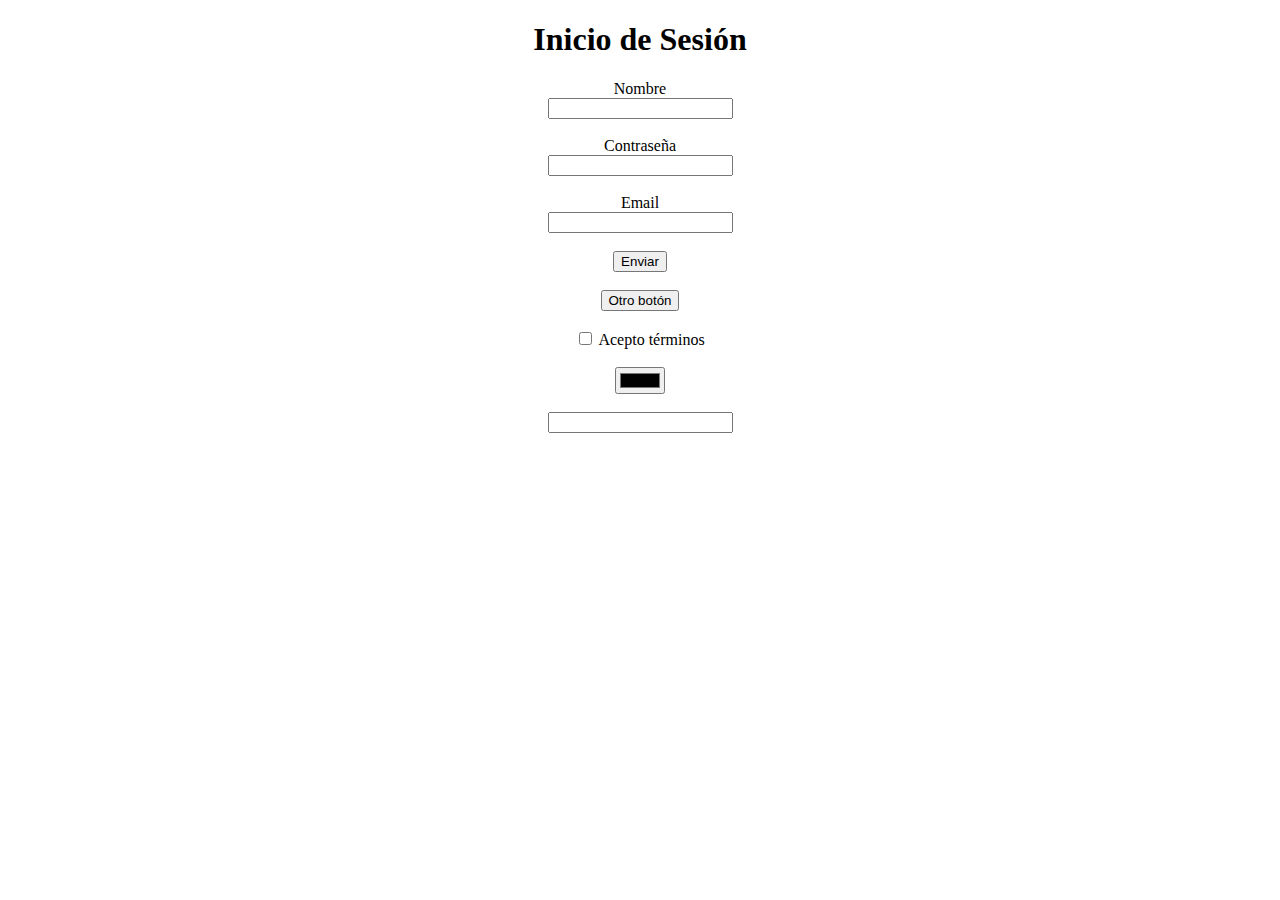
<file: HTML5/Index.html>
<!DOCTYPE html>
<html lang="es">
<head>
    <title>Ejemplos HTML5</title>
</head>
<body>
    <h1 style="text-align: center;">Inicio de Sesión</h1>
    <form style="text-align: center;">
        <label>Nombre</label><br>
        <input type="text"><br><br>

        <label>Contraseña</label><br>
        <input type="password"><br><br>

        <label>Email</label><br>
        <input type="email"><br><br>

        <button type="submit">Enviar</button><br><br>
        <input type="button" value="Otro botón"><br><br>
        <input type="checkbox"> Acepto términos<br><br>
        <input type="color"><br><br>
        <input type="number"><br><br>
    </form>
</body>
</html>
</file>
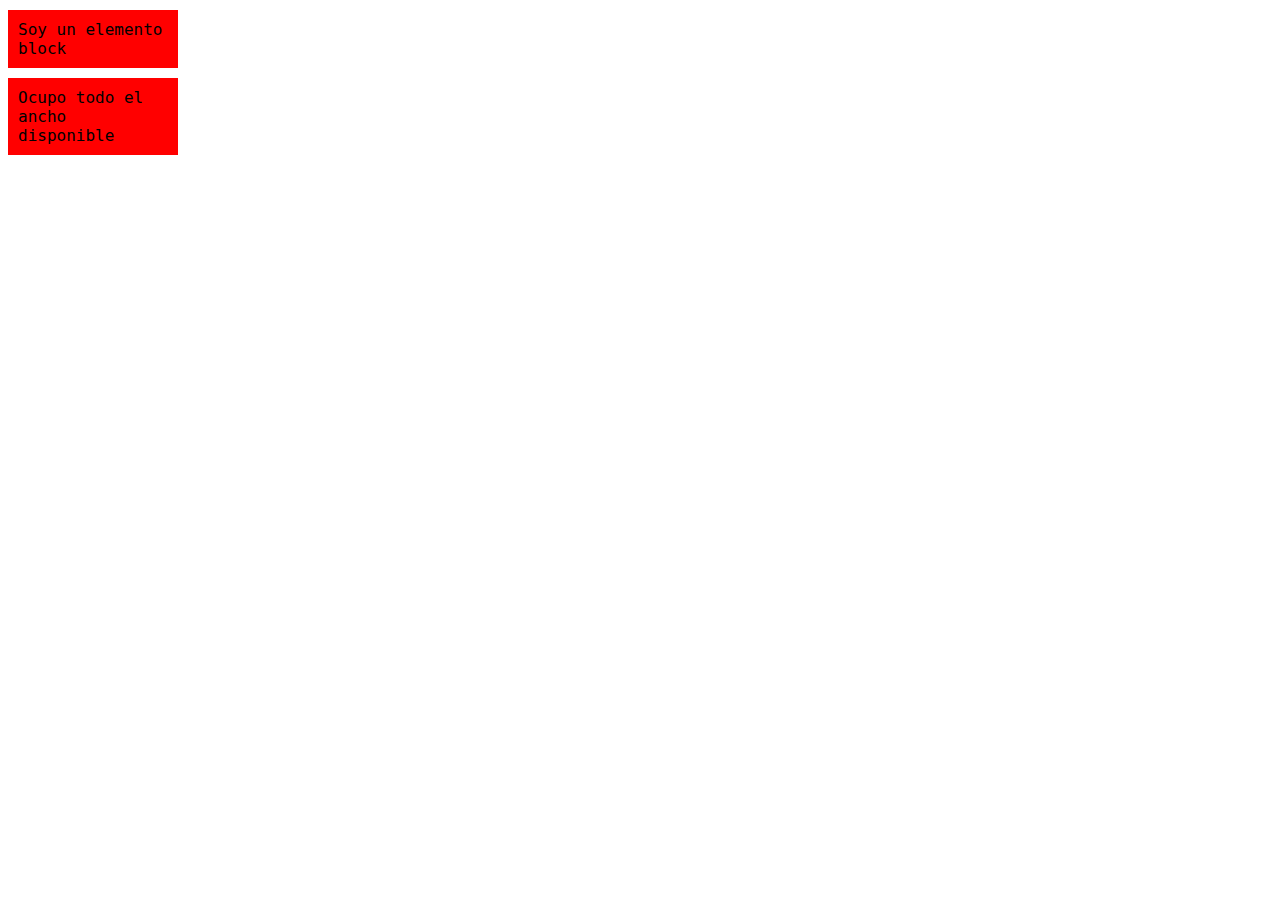
<file: CSS/Recursos/index.html>
<!DOCTYPE html>
<html lang="es">
<head>
    <meta charset="UTF-8">
    <meta name="viewport" content="width=device-width, initial-scale=1.0">
    <title>Display Block</title>
    <link rel="stylesheet" href="style.css">
</head>
<body>
    <div class="block">Soy un elemento block</div>
    <div class="block">Ocupo todo el ancho disponible</div>
</body>
</html>
</file>
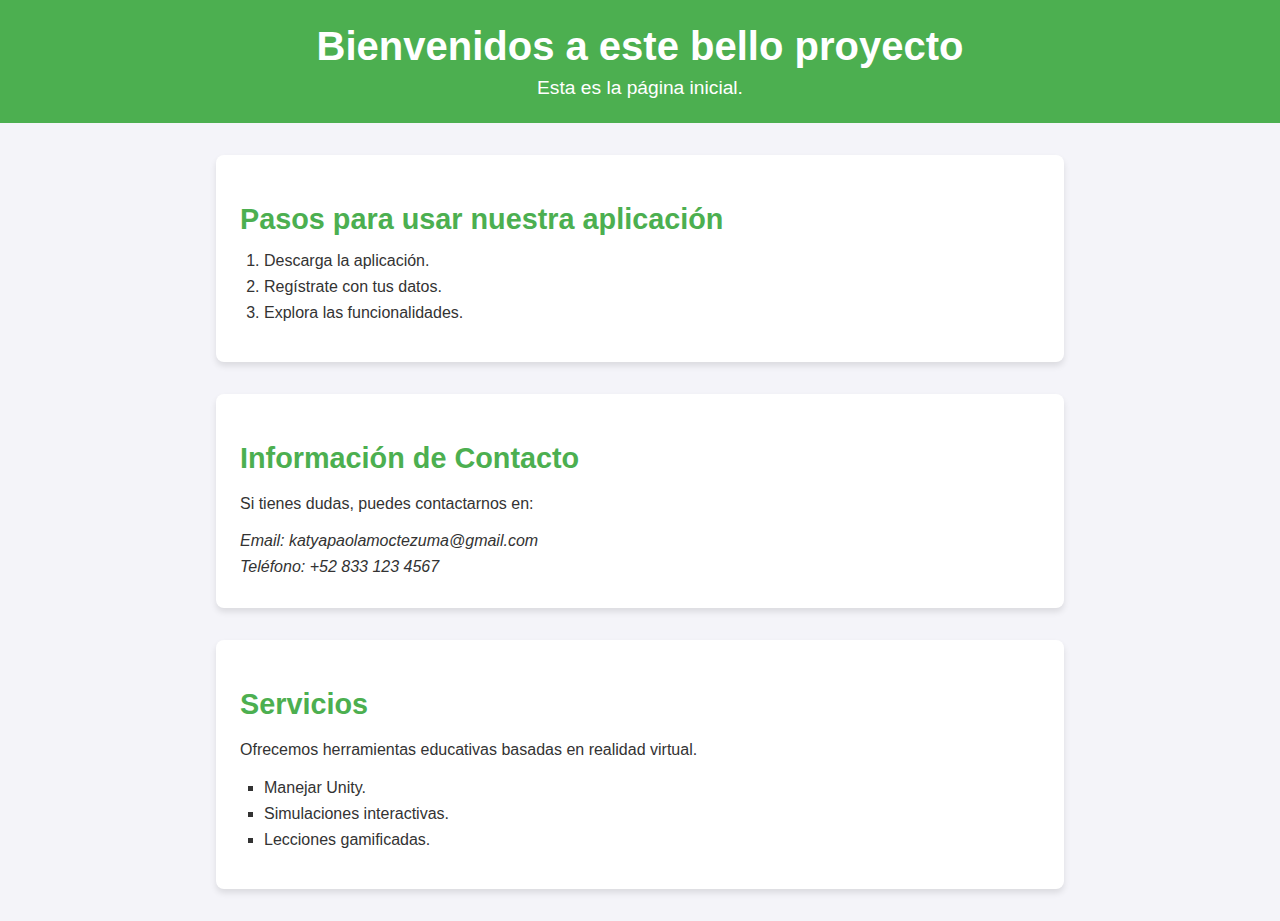
<file: Trabajo_Dante/CSS/index.html>
<!DOCTYPE html>
<html lang="es">
<head>
    <meta charset="UTF-8">
    <meta name="viewport" content="width=device-width, initial-scale=1.0">
    <title>Mi Proyecto</title>
    <link rel="stylesheet" href="Moderno.css">
    <!-- <link rel="stylesheet" href="Decorativo.css"> -->
</head>
<body>
    <header id="main-header" class="header">
        <h1 class="main-title">Bienvenidos a este bello proyecto</h1>
        <p class="subtitle">Esta es la página inicial.</p>
    </header>

    <section id="steps-section" class="content-section">
        <h2 class="section-title">Pasos para usar nuestra aplicación</h2>
        <ol class="ordered-list">
            <li class="list-item">Descarga la aplicación.</li>
            <li class="list-item">Regístrate con tus datos.</li>
            <li class="list-item">Explora las funcionalidades.</li>
        </ol>
    </section>

    <section id="contact-section" class="content-section">
        <h2 class="section-title">Información de Contacto</h2>
        <p class="paragraph">Si tienes dudas, puedes contactarnos en:</p>
        <address class="contact-info">
            <p class="email">Email: katyapaolamoctezuma@gmail.com</p>
            <p class="phone">Teléfono: +52 833 123 4567</p>
        </address>
    </section>

    <section id="services-section" class="content-section">
        <h2 class="section-title">Servicios</h2>
        <p class="paragraph">Ofrecemos herramientas educativas basadas en realidad virtual.</p>
        <ul class="unordered-list">
            <li class="list-item">Manejar Unity.</li>
            <li class="list-item">Simulaciones interactivas.</li>
            <li class="list-item">Lecciones gamificadas.</li>
        </ul>
    </section>
</body>
</html>
</file>
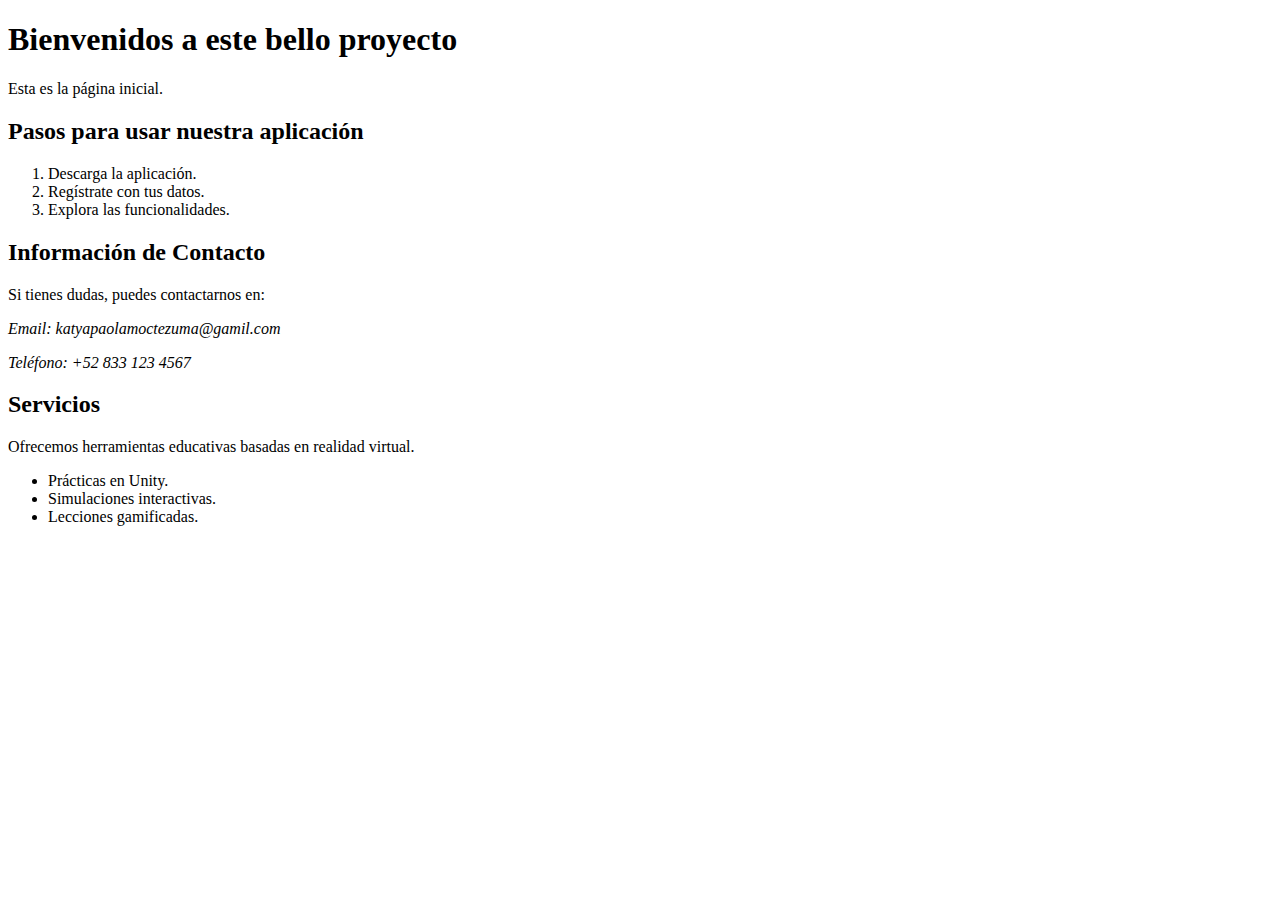
<file: Trabajo_Dante/HTML5/index.html>
<!DOCTYPE html>
<html lang="es">
<head>
    <meta charset="UTF-8">
    <meta name="viewport" content="width=device-width, initial-scale=1.0">
    <title>Mi Proyecto</title>
</head>
<body>
    <header id="main-header" class="header">
        <h1 class="main-title">Bienvenidos a este bello proyecto</h1>
        <p class="subtitle">Esta es la página inicial.</p>
    </header>

    <section id="steps-section" class="content-section">
        <h2 class="section-title">Pasos para usar nuestra aplicación</h2>
        <ol class="ordered-list">
            <li class="list-item">Descarga la aplicación.</li>
            <li class="list-item">Regístrate con tus datos.</li>
            <li class="list-item">Explora las funcionalidades.</li>
        </ol>
    </section>

    <section id="contact-section" class="content-section">
        <h2 class="section-title">Información de Contacto</h2>
        <p class="paragraph">Si tienes dudas, puedes contactarnos en:</p>
        <address class="contact-info">
            <p class="email">Email: katyapaolamoctezuma@gamil.com</p>
            <p class="phone">Teléfono: +52 833 123 4567</p>
        </address>
    </section>

    <section id="services-section" class="content-section">
        <h2 class="section-title">Servicios</h2>
        <p class="paragraph">Ofrecemos herramientas educativas basadas en realidad virtual.</p>
        <ul class="unordered-list">
            <li class="list-item">Prácticas en Unity.</li>
            <li class="list-item">Simulaciones interactivas.</li>
            <li class="list-item">Lecciones gamificadas.</li>
        </ul>
    </section>
</body>
</html>
</file>
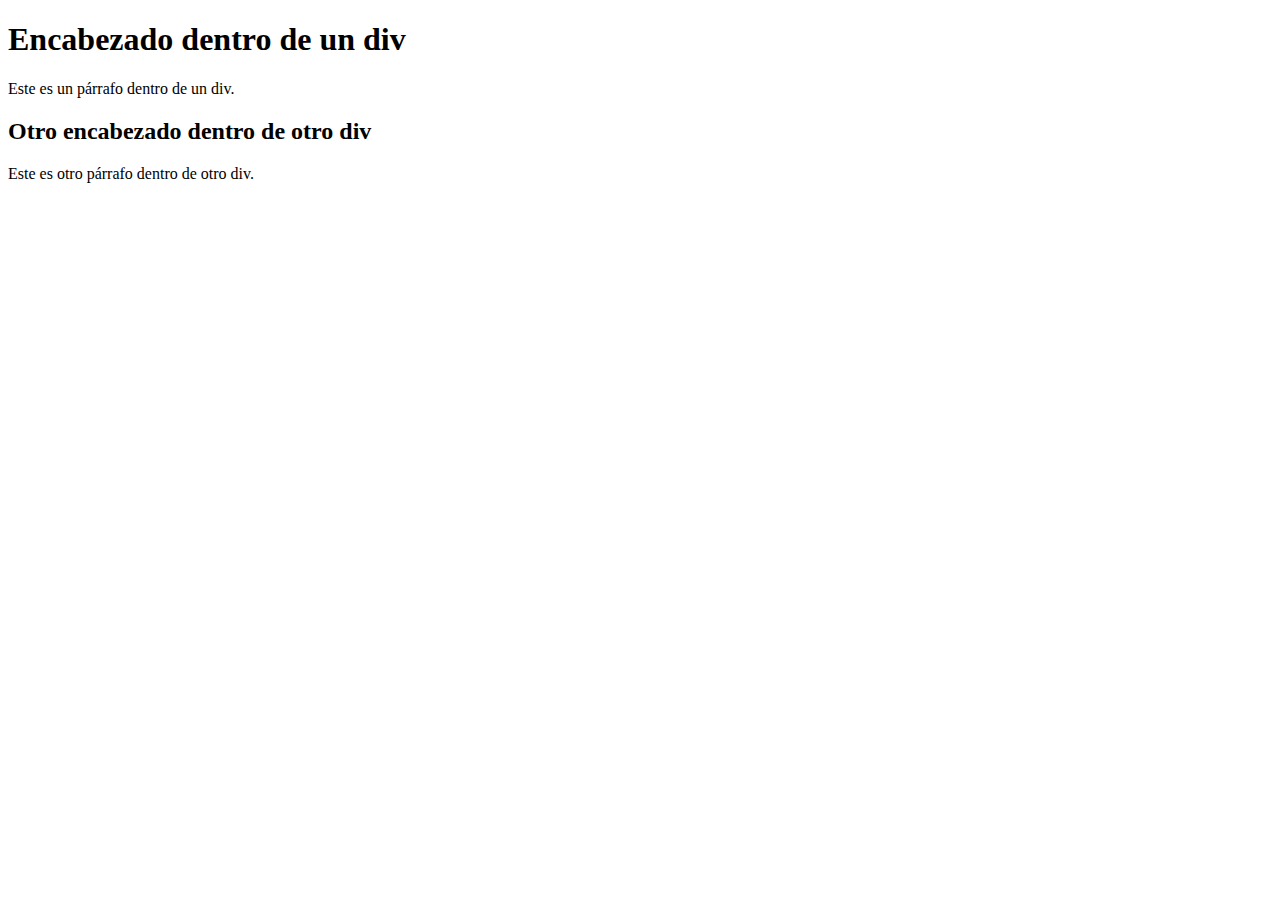
<file: HTML5/Ejemplos/divs.html>
<!DOCTYPE html>
<html lang="es">
<head>
    <meta charset="UTF-8">
    <meta name="viewport" content="width=device-width, initial-scale=1.0">
    <title>Ejemplo de uso de div</title>
</head>
    <body>
        <div>
            <h1>Encabezado dentro de un div</h1>
            <p>Este es un párrafo dentro de un div.</p>
        </div>
        <div>
            <h2>Otro encabezado dentro de otro div</h2>
            <p>Este es otro párrafo dentro de otro div.</p>
        </div>
    </body>
</html>
</file>
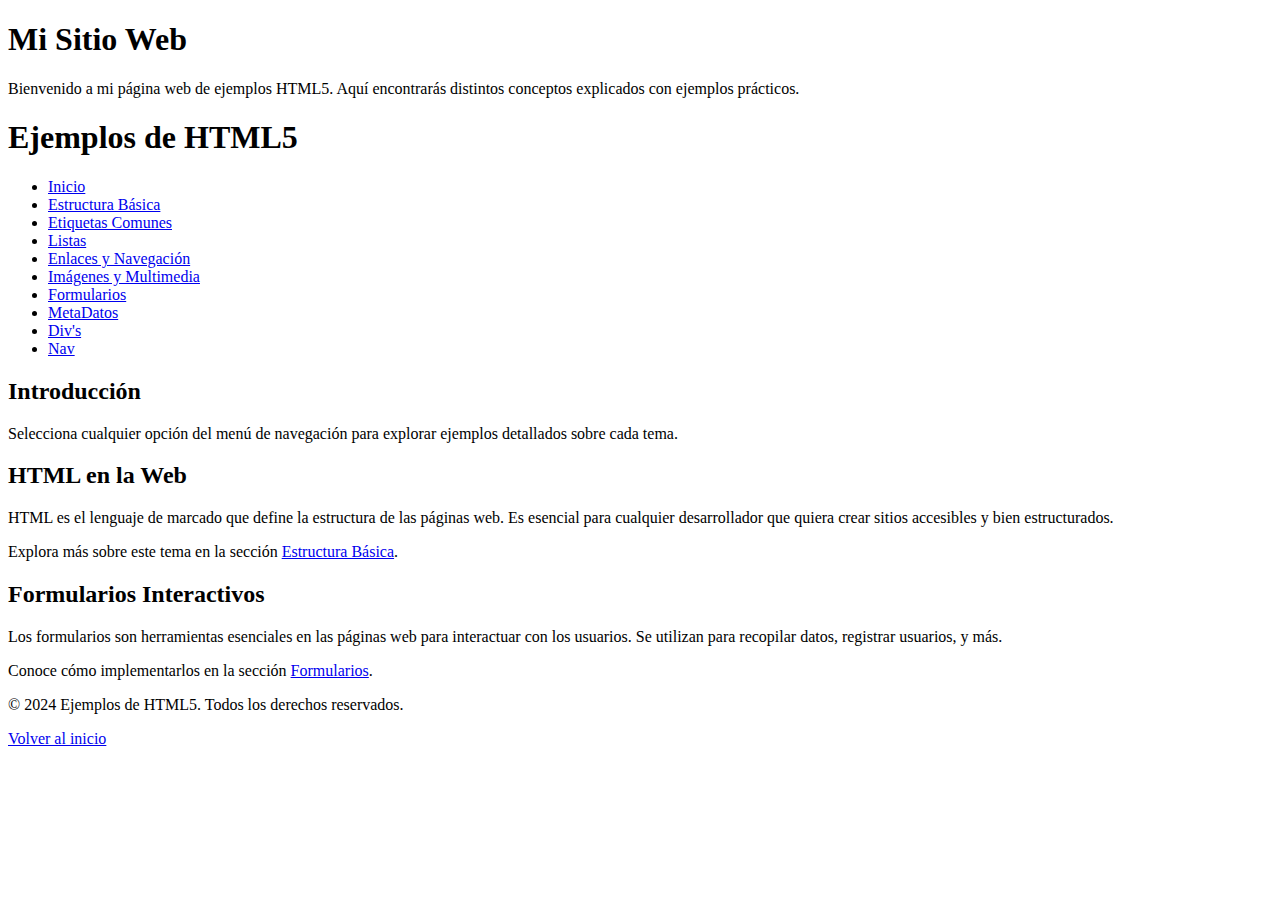
<file: HTML5/Ejemplos/estructura.html>
<!DOCTYPE html>
<html lang="es">
<head>
  <!-- Metadatos -->
  <meta charset="UTF-8">
  <meta name="viewport" content="width=device-width, initial-scale=1.0">
  <meta name="description" content="Ejemplo de un documento HTML con navegación para diferentes ejemplos">
  <title>Ejemplo de HTML Bien Estructurado</title>
</head>
<body>
  <!-- Cabecera -->
  <header>
    <h1>Mi Sitio Web</h1>
    <p>Bienvenido a mi página web de ejemplos HTML5. Aquí encontrarás distintos conceptos explicados con ejemplos prácticos.</p>
  </header>

  <!-- Navegación -->
  <nav>
    <h1>Ejemplos de HTML5</h1>
    <ul>
      <li><a href="../index.html">Inicio</a></li>
      <li><a href="estructura.html">Estructura Básica</a></li>
      <li><a href="etiquetasComunes.html">Etiquetas Comunes</a></li>
      <li><a href="listas.html">Listas</a></li>
      <li><a href="enlacesNavegacion.html">Enlaces y Navegación</a></li>
      <li><a href="multimedia.html">Imágenes y Multimedia</a></li>
      <li><a href="formularios.html">Formularios</a></li>
      <li><a href="metadatos.html">MetaDatos</a></li>
      <li><a href="divs.html">Div's</a></li>
      <li><a href="nav.html">Nav</a></li>
    </ul>
  </nav>

  <!-- Sección Principal -->
  <main>
    <section>
      <h2>Introducción</h2>
      <p>Selecciona cualquier opción del menú de navegación para explorar ejemplos detallados sobre cada tema.</p>
    </section>

    <!-- Artículos -->
    <article>
      <h2>HTML en la Web</h2>
      <p>HTML es el lenguaje de marcado que define la estructura de las páginas web. Es esencial para cualquier desarrollador que quiera crear sitios accesibles y bien estructurados.</p>
      <p>Explora más sobre este tema en la sección <a href="estructura.html">Estructura Básica</a>.</p>
    </article>

    <article>
      <h2>Formularios Interactivos</h2>
      <p>Los formularios son herramientas esenciales en las páginas web para interactuar con los usuarios. Se utilizan para recopilar datos, registrar usuarios, y más.</p>
      <p>Conoce cómo implementarlos en la sección <a href="formularios.html">Formularios</a>.</p>
    </article>
  </main>

  <!-- Pie de Página -->
  <footer>
    <p>&copy; 2024 Ejemplos de HTML5. Todos los derechos reservados.</p>
    <p><a href="../index.html">Volver al inicio</a></p>
  </footer>
</body>
</html>
</file>
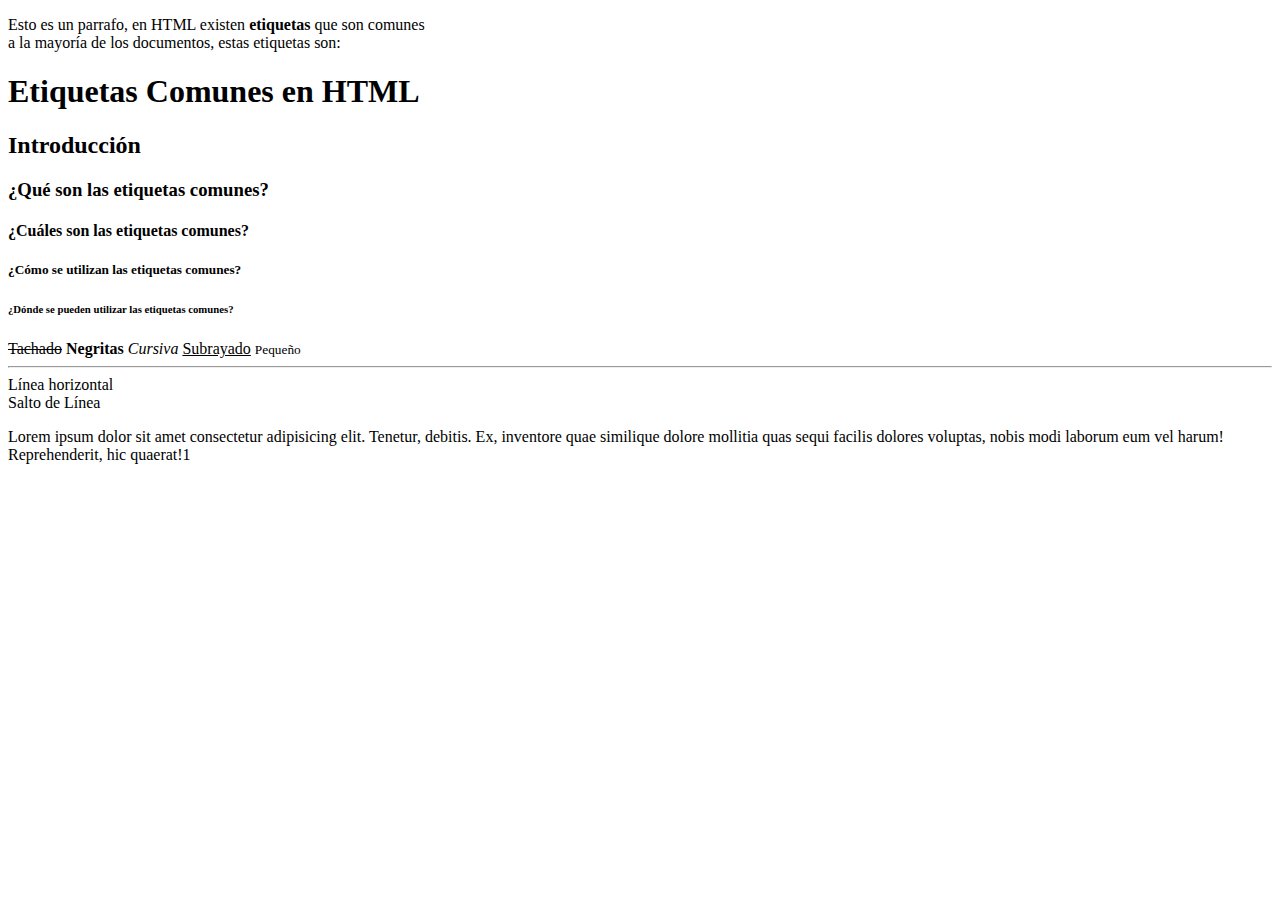
<file: HTML5/Ejemplos/etiquetascomunes.html>
<!DOCTYPE html>
<html lang="es">
<head>
    <title>Etiquetas Comunes en HTML</title>
</head>
    <body>
        
        <p>Esto es un parrafo, en HTML existen <b>etiquetas</b> que son comunes <br> a la mayoría de los documentos, estas etiquetas son:</p>
        <h1>Etiquetas Comunes en HTML</h1>
        <h2>Introducción</h2>
        <h3>¿Qué son las etiquetas comunes?</h3>
        <h4>¿Cuáles son las etiquetas comunes?</h4>
        <h5>¿Cómo se utilizan las etiquetas comunes?</h5>
        <h6>¿Dónde se pueden utilizar las etiquetas comunes?</h6>
        
        <s>Tachado</s>
        <b>Negritas</b>
        <i>Cursiva</i>
        <u>Subrayado</u>
        <small>Pequeño</small>
        <hr>Línea horizontal
        <br>Salto de Línea
        <p>Lorem ipsum dolor sit amet consectetur adipisicing elit. Tenetur, debitis. Ex, inventore quae similique dolore mollitia quas sequi facilis dolores voluptas, nobis modi laborum eum vel harum! Reprehenderit, hic quaerat!1</p>
        
    </body>
</html>
</file>
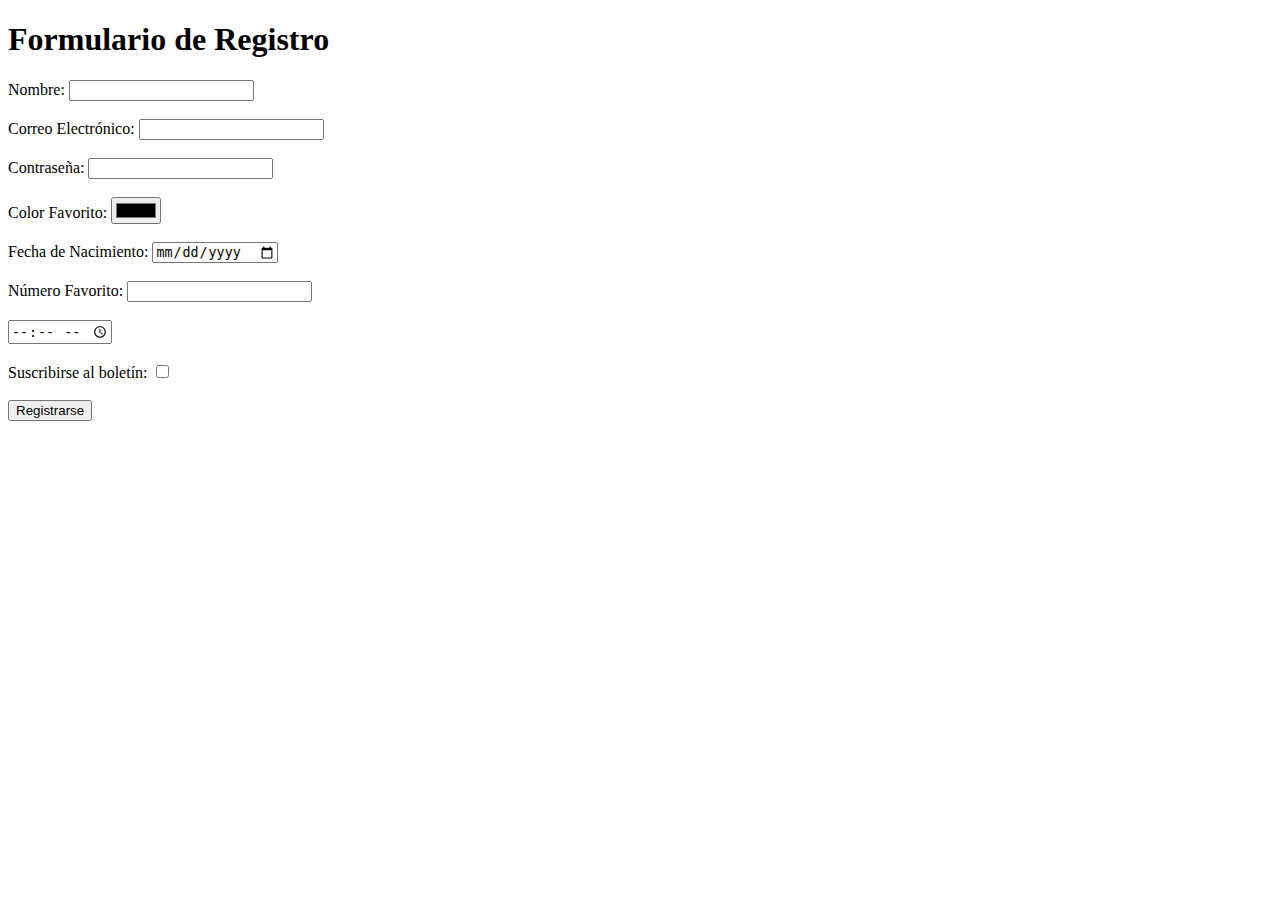
<file: HTML5/Ejemplos/formulario.html>
<!DOCTYPE html>
<html lang="es">
<head>
    <meta charset="UTF-8">
    <meta name="viewport" content="width=device-width, initial-scale=1.0">
    <title>Ejemplo de Formulario</title>
</head>
<body>
    <h1>Formulario de Registro</h1>
    <form action="/submit" method="post">
        <label for="nombre">Nombre:</label>
        <input type="text" id="nombre" name="nombre" required><br><br>

        <label for="email">Correo Electrónico:</label>
        <input type="email" id="email" name="email" required><br><br>

        <label for="password">Contraseña:</label>
        <input type="password" id="password" name="password" required><br><br>

        <label for="color">Color Favorito:</label>
        <input type="color" id="color" name="color"><br><br>

        <label for="fecha">Fecha de Nacimiento:</label>
        <input type="date" id="fecha" name="fecha"><br><br>

        <label for="numero">Número Favorito:</label>
        <input type="number" id="numero" name="numero"><br><br>
        
        <label for="Hora" id="hora" name="numero"></label>
        <input type="time" id="hora" name="hora"><br><br>
        
        <label for="suscripcion">Suscribirse al boletín:</label>
        <input type="checkbox" id="suscripcion" name="suscripcion"><br><br>

        <input type="submit" value="Registrarse">
    </form>
</body>
</html>
</file>
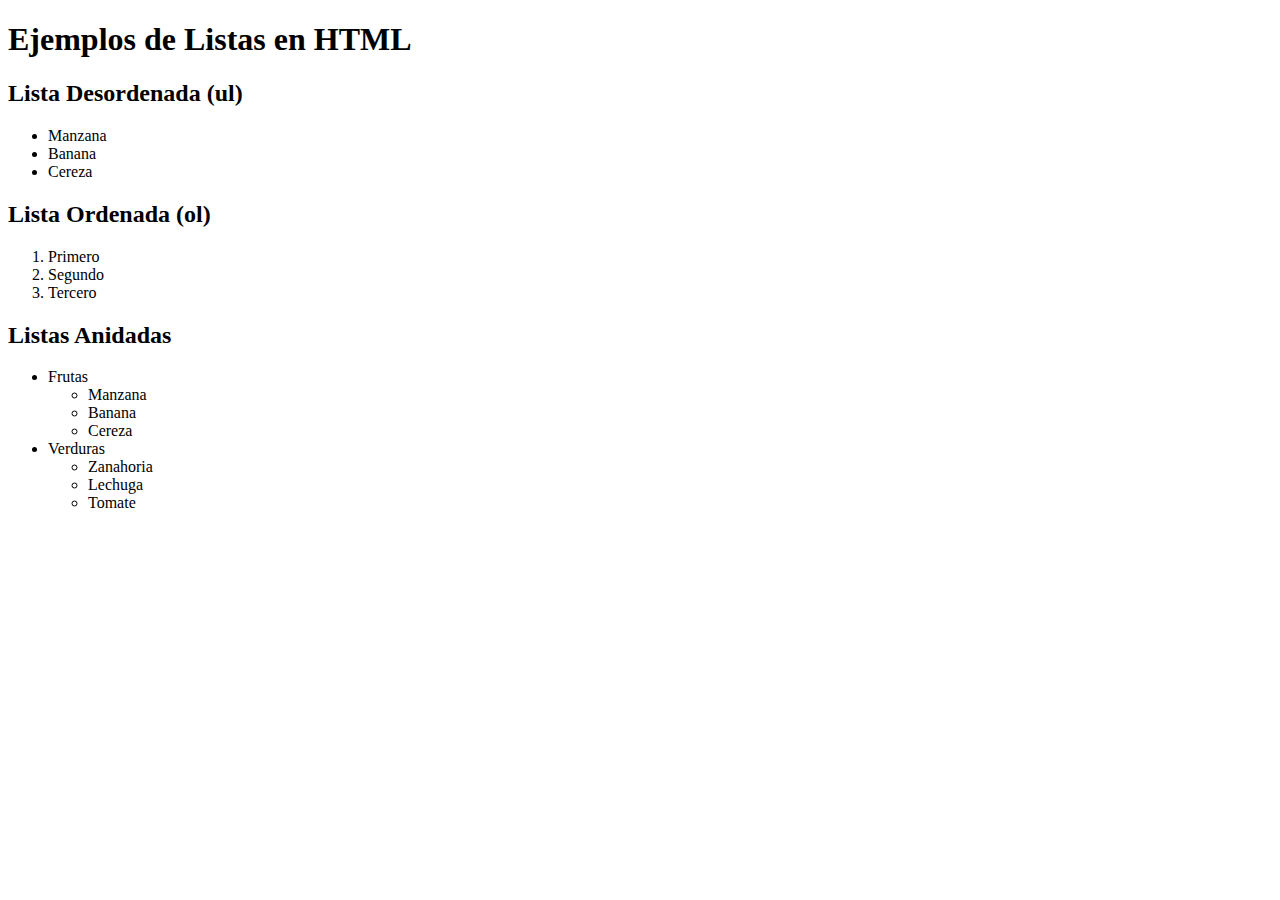
<file: HTML5/Ejemplos/listas.html>
<!DOCTYPE html>
<html lang="es">
<head>
    <meta charset="UTF-8">
    <meta name="viewport" content="width=device-width, initial-scale=1.0">
    <title>Ejemplos de Listas en HTML</title>
</head>
<body>
    <h1>Ejemplos de Listas en HTML</h1>

    <h2>Lista Desordenada (ul)</h2>
    <ul>
        <li>Manzana</li>
        <li>Banana</li>
        <li>Cereza</li>
    </ul>

    <h2>Lista Ordenada (ol)</h2>
    <ol>
        <li>Primero</li>
        <li>Segundo</li>
        <li>Tercero</li>
    </ol>

    <h2>Listas Anidadas</h2>
    <ul>
        <li>Frutas
            <ul>
                <li>Manzana</li>
                <li>Banana</li>
                <li>Cereza</li>
            </ul>
        </li>
        <li>Verduras
            <ul>
                <li>Zanahoria</li>
                <li>Lechuga</li>
                <li>Tomate</li>
            </ul>
        </li>
    </ul>
</body>
</html>
</file>
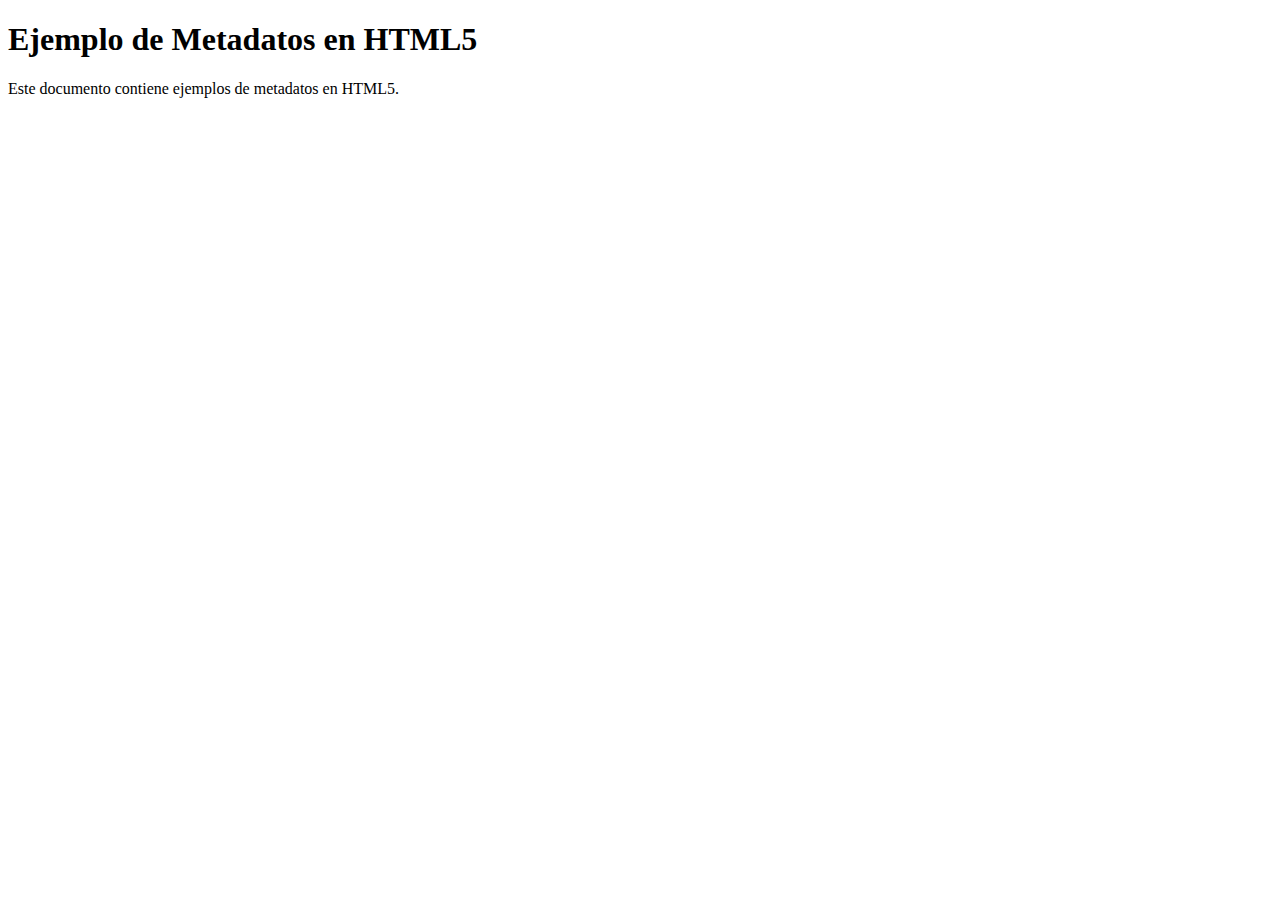
<file: HTML5/Ejemplos/metadatos.html>
<!DOCTYPE html>
<html lang="es">
<head>
    <meta charset="UTF-8">
    <meta name="viewport" content="width=device-width, initial-scale=1.0">
    <meta name="description" content="Este es un ejemplo de metadatos en HTML5">
    <meta name="keywords" content="HTML5, metadatos, ejemplo">
    <meta name="author" content="Tu Nombre">
    <meta name="robots" content="index, follow">
    <meta name="language" content="es">
    
    <title>Ejemplo de Metadatos</title>
</head>
<body>
    <h1>Ejemplo de Metadatos en HTML5</h1>
    <p>Este documento contiene ejemplos de metadatos en HTML5.</p>
</body>
</html>
</file>
<file: CSS/Recursos/style.css>
* {
    font-family: "Geist Mono", monospace;
}

.block {
    width: 150px;
    display: block;
    background-color: red;
    margin: 10px 0;
    padding: 10px;
}
</file>
<file: Trabajo_Dante/CSS/Moderno.css>
body {
    background-color: #f4f4f9; 
    color: #333; 
    font-family: 'Roboto', sans-serif;
    margin: 0;
    padding: 0;
}

#main-header {
    background-color: #4caf50; 
    color: white;
    text-align: center;
    padding: 1.5rem;
}

.main-title {
    font-size: 2.5rem;
    margin: 0;
}

.subtitle {
    font-size: 1.2rem;
    margin: 0.5rem 0 0;
}

.content-section {
    margin: 2rem auto;
    padding: 1.5rem;
    max-width: 800px;
    background-color: white;
    border-radius: 8px;
    box-shadow: 0 4px 6px rgba(0, 0, 0, 0.1);
}

.section-title {
    color: #4caf50;
    font-size: 1.8rem;
    margin-bottom: 1rem;
}

.paragraph {
    font-size: 1rem;
    line-height: 1.6;
}

.ordered-list {
    padding-left: 1.5rem;
}

.unordered-list {
    padding-left: 1.5rem;
    list-style-type: square;
}

.list-item {
    margin-bottom: 0.5rem;
}

.contact-info p {
    margin: 0.5rem 0;
}

a {
    color: #4caf50;
    text-decoration: none;
}

a:hover {
    text-decoration: underline;
    color: #388e3c;
}

@media (max-width: 600px) {
    .content-section {
        padding: 1rem;
    }

    .main-title {
        font-size: 2rem;
    }

    .section-title {
        font-size: 1.5rem;
    }
}
</file>
<file: Trabajo_Dante/CSS/Decorativo.css>
body {
    background: linear-gradient(to right, #6a11cb, #2575fc);
    color: #fff;
    font-family: 'Poppins', sans-serif;
    margin: 0;
    padding: 0;
}

#main-header {
    background-color: rgba(0, 0, 0, 0.7);
    color: #fff;
    text-align: center;
    padding: 2rem;
    border-bottom: 3px solid #f8f9fa;
}

.main-title {
    font-size: 3rem;
    text-transform: uppercase;
    letter-spacing: 2px;
    margin: 0;
}

.subtitle {
    font-size: 1.2rem;
    font-style: italic;
    margin-top: 0.5rem;
}

.content-section {
    margin: 2rem auto;
    padding: 2rem;
    max-width: 900px;
    background-color: rgba(255, 255, 255, 0.1);
    border: 1px solid rgba(255, 255, 255, 0.3);
    border-radius: 10px;
    box-shadow: 0 6px 15px rgba(0, 0, 0, 0.2);
}

.section-title {
    color: #ffe600;
    font-size: 2rem;
    text-shadow: 2px 2px 5px rgba(0, 0, 0, 0.5);
    margin-bottom: 1rem;
}

.paragraph {
    font-size: 1.1rem;
    line-height: 1.8;
}

.ordered-list {
    padding-left: 2rem;
}

.unordered-list {
    padding-left: 2rem;
    list-style-type: circle;
    color: #ffe600;
}

.list-item {
    margin-bottom: 0.8rem;
    font-size: 1.1rem;
}

.contact-info p {
    margin: 0.8rem 0;
    color: #ffd700;
}

a {
    color: #ffd700;
    text-decoration: none;
    font-weight: bold;
}

a:hover {
    color: #ff5722;
    text-decoration: underline;
}

@media (max-width: 768px) {
    .main-title {
        font-size: 2.5rem;
    }

    .section-title {
        font-size: 1.7rem;
    }

    .content-section {
        padding: 1.5rem;
    }
}
</file>
